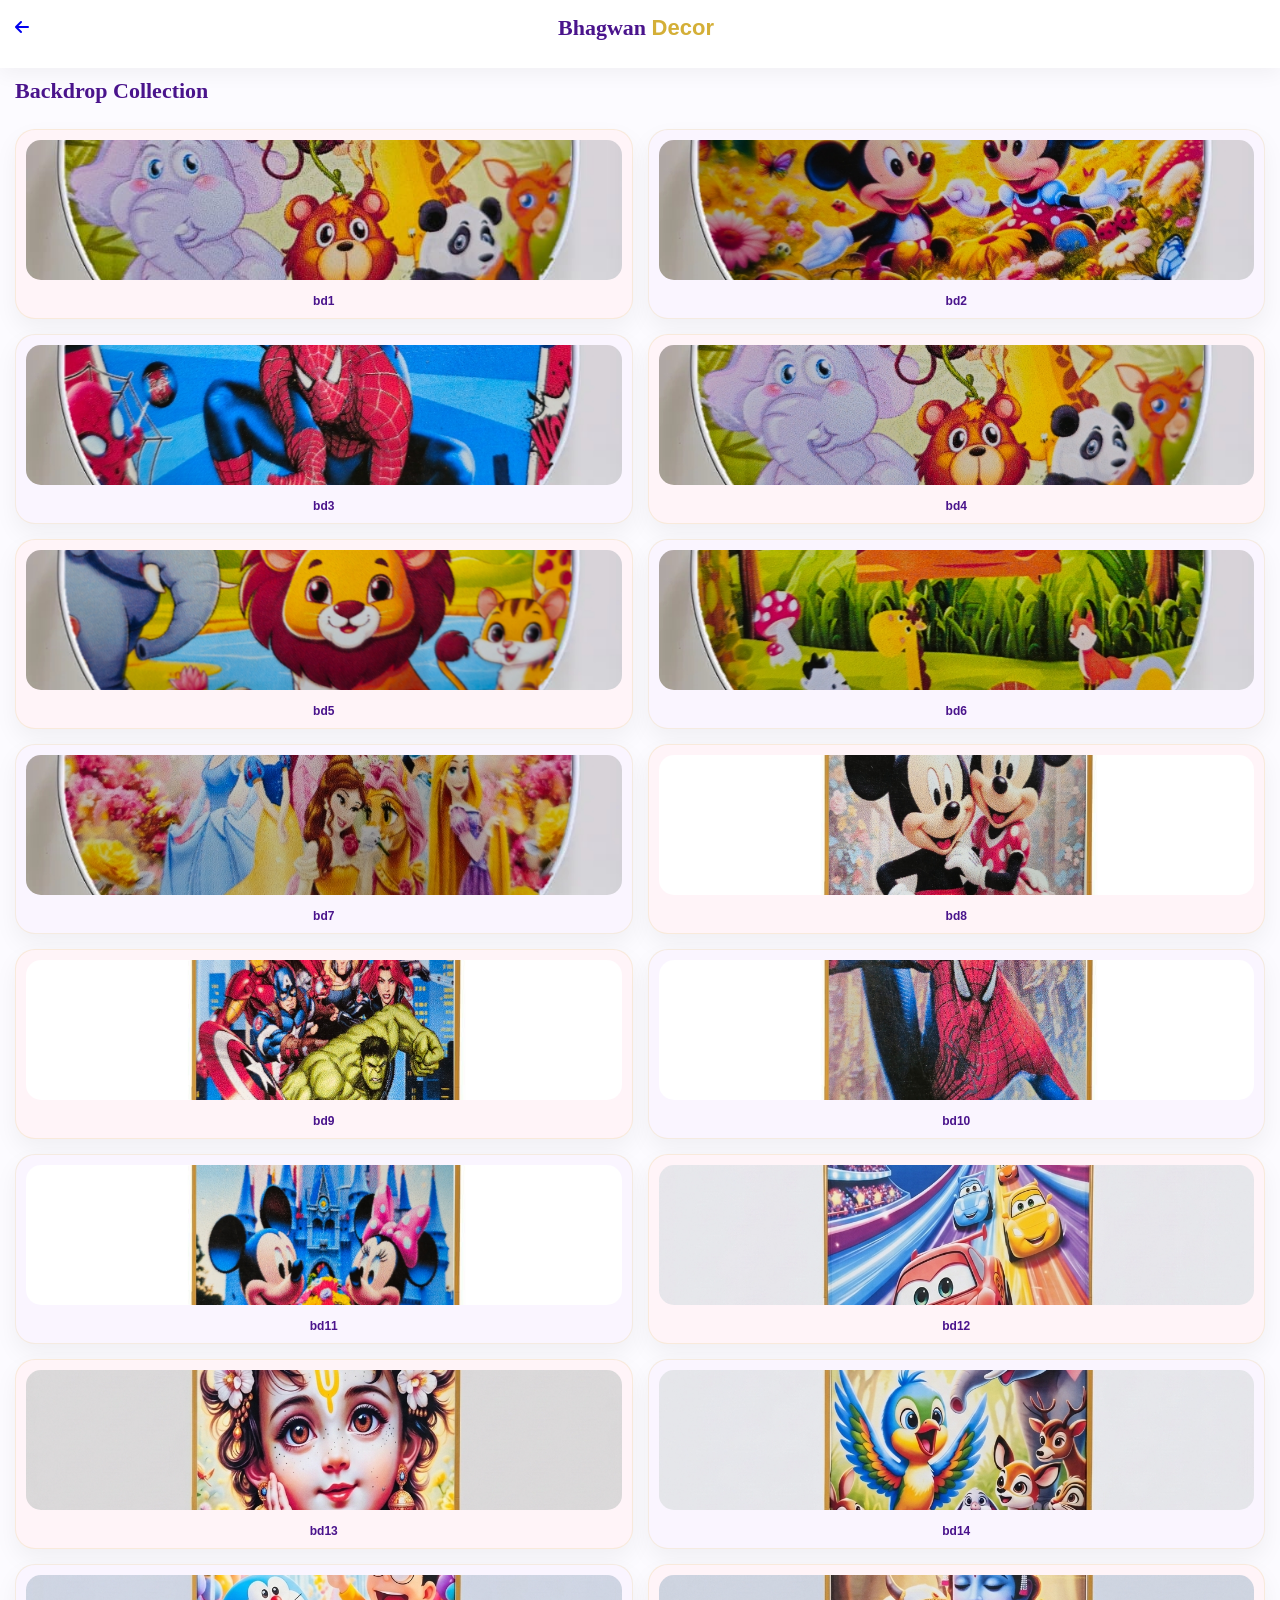
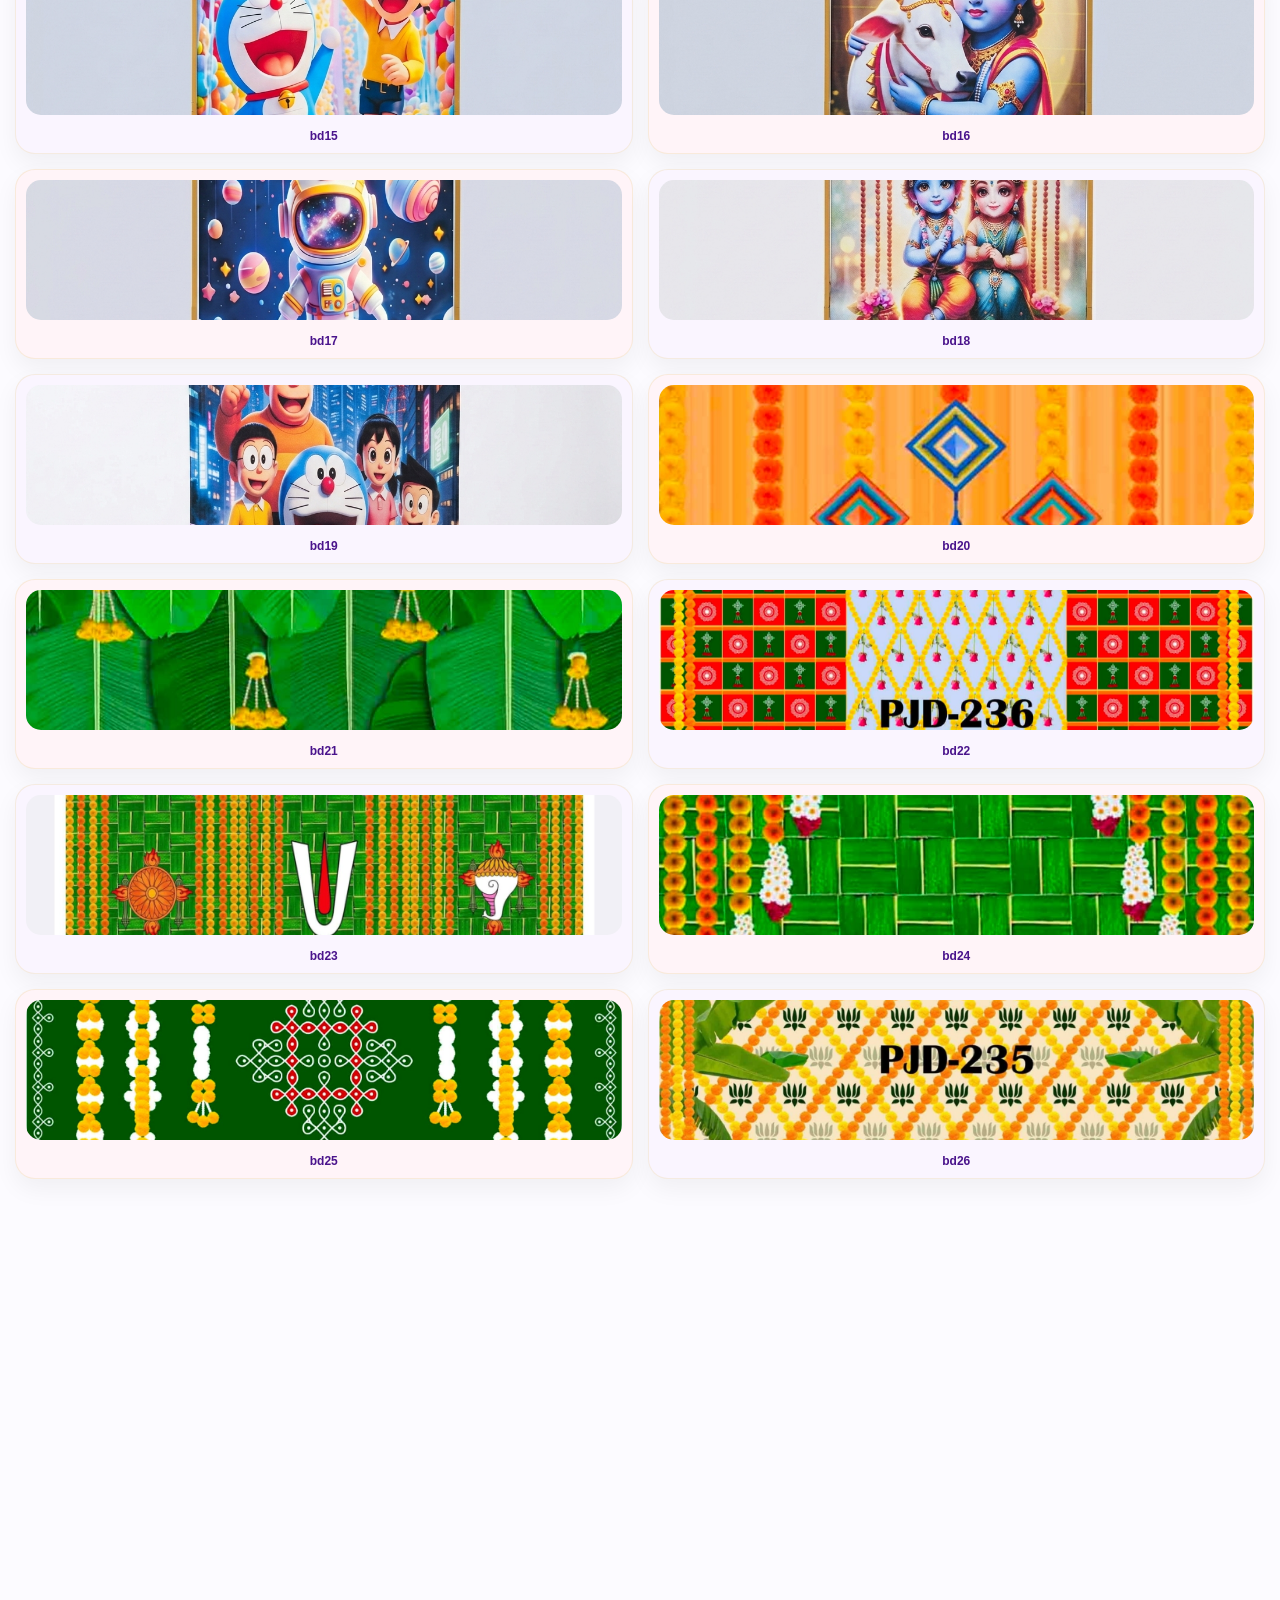
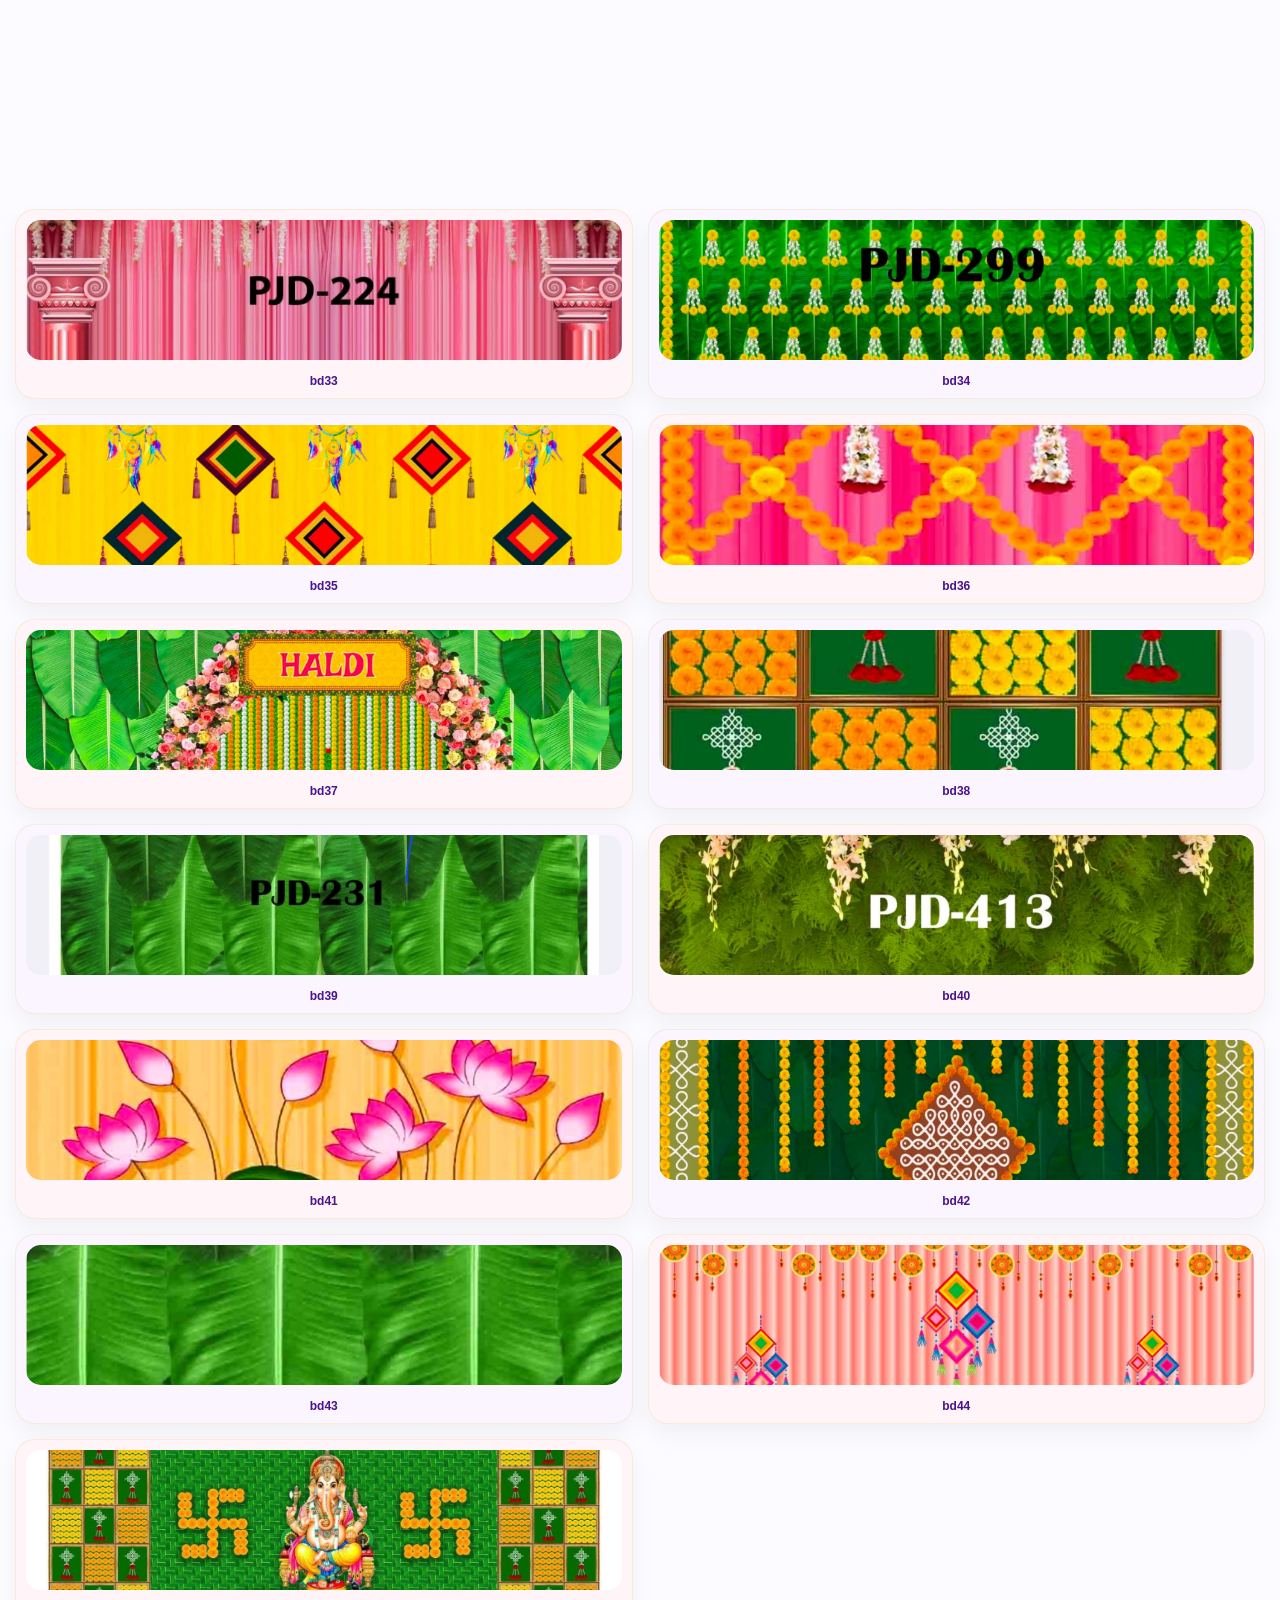
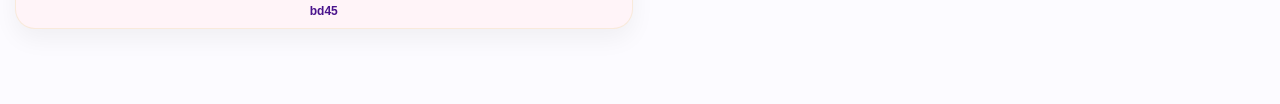
<file: backdrop.html>
<!DOCTYPE html>
<html lang="en">
<head>
    <meta charset="UTF-8">
    <meta name="viewport" content="width=device-width, initial-scale=1.0">
    <title>Backdrop Collection | Bhagwan Decoration</title>
    <link rel="stylesheet" href="https://cdnjs.cloudflare.com/ajax/libs/font-awesome/6.0.0/css/all.min.css">
    <link rel="stylesheet" href="style.css">
</head>
<body>
    <header>
        <div class="top-bar">
            <a href="index.html" class="back-btn"><i class="fas fa-arrow-left"></i></a>
            <div class="logo"><span class="brand">Bhagwan <span class="gold-text">Decor</span></span></div>
            <div style="width:22px;"></div>
        </div>
    </header>

    <main>
        <h2 class="section-title">Backdrop Collection</h2>
        <section class="card-grid">
            <div class="card pink-bg"><img src="backdrop/bd1.jpg" class="grid-img"><h4>bd1</h4></div>
            <div class="card purple-bg"><img src="backdrop/bd2.jpg" class="grid-img"><h4>bd2</h4></div>
            <div class="card purple-bg"><img src="backdrop/bd3.jpg" class="grid-img"><h4>bd3</h4></div>
            <div class="card pink-bg"><img src="backdrop/bd4.jpg" class="grid-img"><h4>bd4</h4></div>
            <div class="card pink-bg"><img src="backdrop/bd5.jpg" class="grid-img"><h4>bd5</h4></div>
            <div class="card purple-bg"><img src="backdrop/bd6.jpg" class="grid-img"><h4>bd6</h4></div>
            <div class="card purple-bg"><img src="backdrop/bd7.jpg" class="grid-img"><h4>bd7</h4></div>
            <div class="card pink-bg"><img src="backdrop/bd8.jpg" class="grid-img"><h4>bd8</h4></div>
            <div class="card pink-bg"><img src="backdrop/bd9.jpg" class="grid-img"><h4>bd9</h4></div>
            <div class="card purple-bg"><img src="backdrop/bd10.jpg" class="grid-img"><h4>bd10</h4></div>

            <div class="card purple-bg"><img src="backdrop/bd11.jpg" class="grid-img"><h4>bd11</h4></div>
            <div class="card pink-bg"><img src="backdrop/bd12.jpg" class="grid-img"><h4>bd12</h4></div>
            <div class="card pink-bg"><img src="backdrop/bd13.jpg" class="grid-img"><h4>bd13</h4></div>
            <div class="card purple-bg"><img src="backdrop/bd14.jpg" class="grid-img"><h4>bd14</h4></div>
            <div class="card purple-bg"><img src="backdrop/bd15.jpg" class="grid-img"><h4>bd15</h4></div>
            <div class="card pink-bg"><img src="backdrop/bd16.jpg" class="grid-img"><h4>bd16</h4></div>
            <div class="card pink-bg"><img src="backdrop/bd17.jpg" class="grid-img"><h4>bd17</h4></div>
            <div class="card purple-bg"><img src="backdrop/bd18.jpg" class="grid-img"><h4>bd18</h4></div>
            <div class="card purple-bg"><img src="backdrop/bd19.jpg" class="grid-img"><h4>bd19</h4></div>
            <div class="card pink-bg"><img src="backdrop/bd20.jpg" class="grid-img"><h4>bd20</h4></div>

            <div class="card pink-bg"><img src="backdrop/bd21.jpg" class="grid-img"><h4>bd21</h4></div>
            <div class="card purple-bg"><img src="backdrop/bd22.jpg" class="grid-img"><h4>bd22</h4></div>
            <div class="card purple-bg"><img src="backdrop/bd23.jpg" class="grid-img"><h4>bd23</h4></div>
            <div class="card pink-bg"><img src="backdrop/bd24.jpg" class="grid-img"><h4>bd24</h4></div>
            <div class="card pink-bg"><img src="backdrop/bd25.jpg" class="grid-img"><h4>bd25</h4></div>
            <div class="card purple-bg"><img src="backdrop/bd26.jpg" class="grid-img"><h4>bd26</h4></div>
            <div class="card purple-bg"><img src="backdrop/bd27.jpg" class="grid-img"><h4>bd27</h4></div>
            <div class="card pink-bg"><img src="backdrop/bd28.jpg" class="grid-img"><h4>bd28</h4></div>
            <div class="card pink-bg"><img src="backdrop/bd29.jpg" class="grid-img"><h4>bd29</h4></div>
            <div class="card purple-bg"><img src="backdrop/bd30.jpg" class="grid-img"><h4>bd30</h4></div>

            <div class="card purple-bg"><img src="backdrop/bd31.jpg" class="grid-img"><h4>bd31</h4></div>
            <div class="card pink-bg"><img src="backdrop/bd32.jpg" class="grid-img"><h4>bd32</h4></div>
            <div class="card pink-bg"><img src="backdrop/bd33.jpg" class="grid-img"><h4>bd33</h4></div>
            <div class="card purple-bg"><img src="backdrop/bd34.jpg" class="grid-img"><h4>bd34</h4></div>
            <div class="card purple-bg"><img src="backdrop/bd35.jpg" class="grid-img"><h4>bd35</h4></div>
            <div class="card pink-bg"><img src="backdrop/bd36.jpg" class="grid-img"><h4>bd36</h4></div>
            <div class="card pink-bg"><img src="backdrop/bd37.jpg" class="grid-img"><h4>bd37</h4></div>
            <div class="card purple-bg"><img src="backdrop/bd38.jpg" class="grid-img"><h4>bd38</h4></div>
            <div class="card purple-bg"><img src="backdrop/bd39.jpg" class="grid-img"><h4>bd39</h4></div>
            <div class="card pink-bg"><img src="backdrop/bd40.jpg" class="grid-img"><h4>bd40</h4></div>

            <div class="card pink-bg"><img src="backdrop/bd41.jpg" class="grid-img"><h4>bd41</h4></div>
            <div class="card purple-bg"><img src="backdrop/bd42.jpg" class="grid-img"><h4>bd42</h4></div>
            <div class="card purple-bg"><img src="backdrop/bd43.jpg" class="grid-img"><h4>bd43</h4></div>
            <div class="card pink-bg"><img src="backdrop/bd44.jpg" class="grid-img"><h4>bd44</h4></div>
            <div class="card pink-bg"><img src="backdrop/bd45.jpg" class="grid-img"><h4>bd45</h4></div>
        </section>
    </main>

    <div style="height: 60px;"></div>

    <script src="script.js"></script>
</body>
</html>
</file>
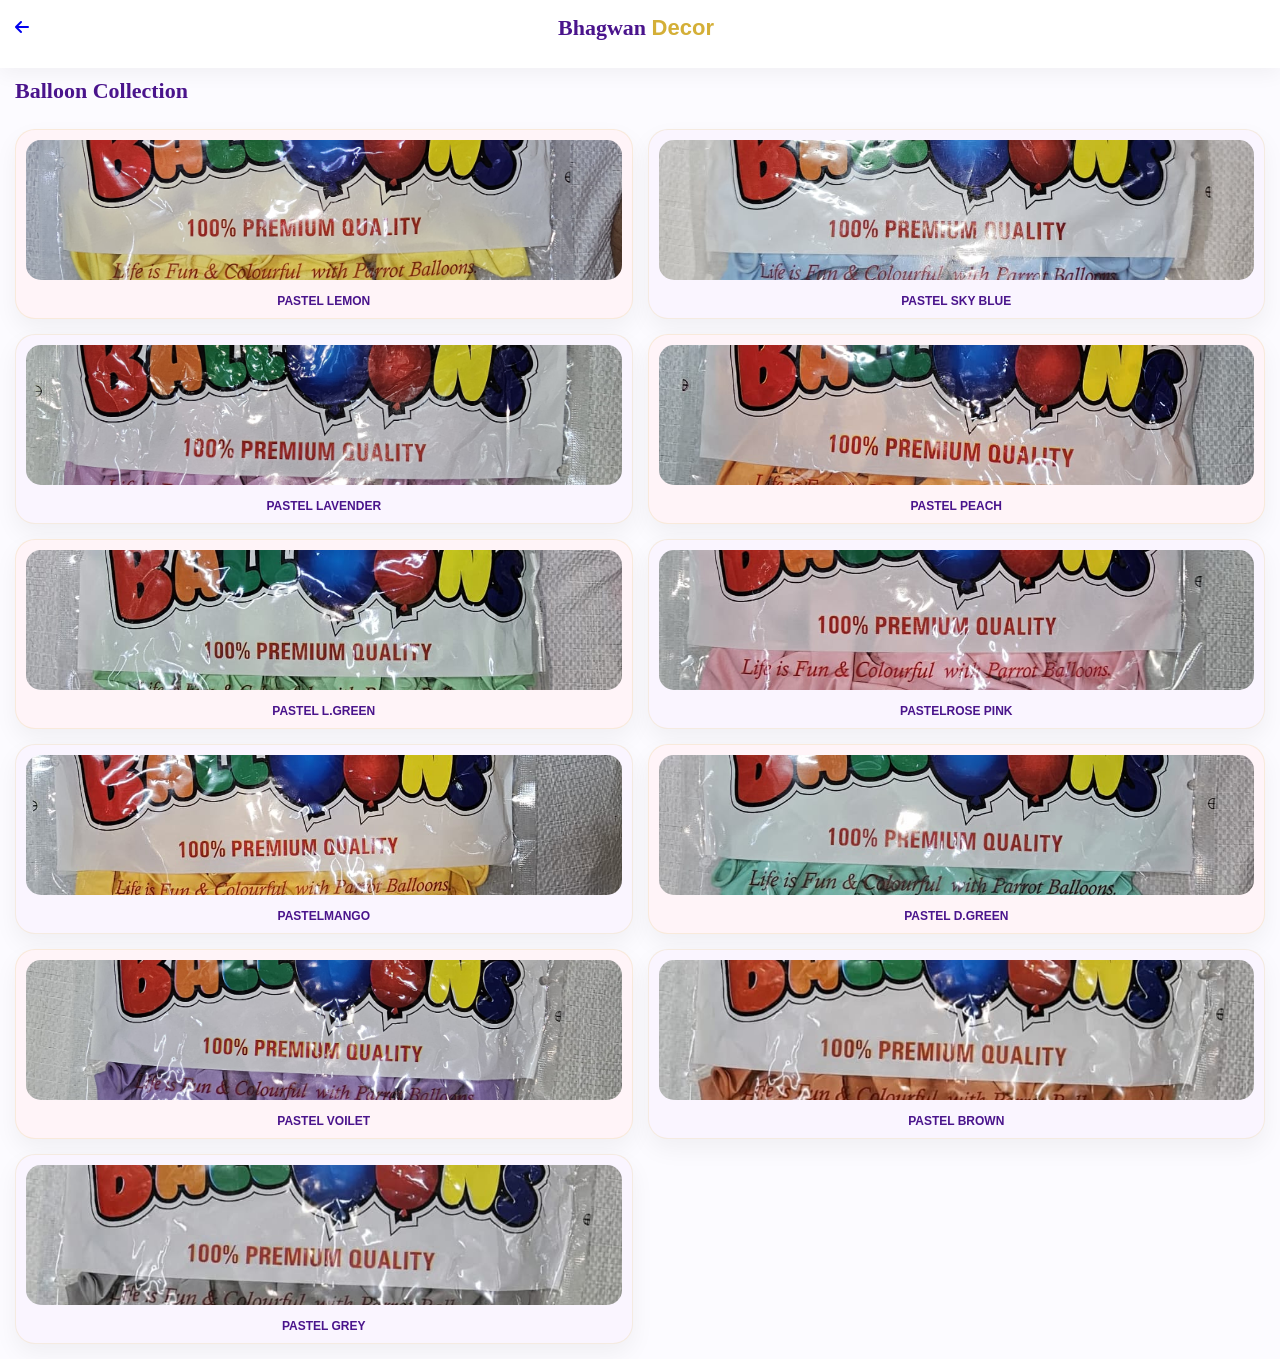
<file: balloon.html>
<!DOCTYPE html>
<html lang="en">
<head>
    <meta charset="UTF-8">
    <meta name="viewport" content="width=device-width, initial-scale=1.0">
    <title>Balloons | Bhagwan Decoration</title>
    <link rel="stylesheet" href="https://cdnjs.cloudflare.com/ajax/libs/font-awesome/6.0.0/css/all.min.css">
    <link rel="stylesheet" href="style.css">
</head>
<body>
    <header>
        <div class="top-bar">
            <a href="index.html" class="back-btn"><i class="fas fa-arrow-left"></i></a>
            <div class="logo"><span class="brand">Bhagwan <span class="gold-text">Decor</span></span></div>
            <div style="width: 22px;"></div>
        </div>
    </header>
    <main>
        <h2 class="section-title">Balloon Collection</h2>
        <section class="card-grid">
            <div class="card pink-bg"><img src="images/p1.jpg" class="grid-img"><h4>PASTEL LEMON</h4></div>
            <div class="card purple-bg"><img src="images/p2.jpg" class="grid-img"><h4>PASTEL SKY BLUE</h4></div>
            <div class="card purple-bg"><img src="images/p3.jpg" class="grid-img"><h4>PASTEL LAVENDER</h4></div>
            <div class="card pink-bg"><img src="images/p4.jpg" class="grid-img"><h4>PASTEL PEACH</h4></div>
            <div class="card pink-bg"><img src="images/p5.jpg" class="grid-img"><h4>PASTEL L.GREEN</h4></div>
            <div class="card purple-bg"><img src="images/p6.jpg" class="grid-img"><h4>PASTELROSE PINK</h4></div>
            <div class="card purple-bg"><img src="images/p7.jpg" class="grid-img"><h4>PASTELMANGO</h4></div>
            <div class="card pink-bg"><img src="images/p8.jpg" class="grid-img"><h4>PASTEL D.GREEN</h4></div>
            <div class="card pink-bg"><img src="images/p9.jpg" class="grid-img"><h4>PASTEL VOILET</h4></div>
            <div class="card purple-bg"><img src="images/p10.jpg" class="grid-img"><h4>PASTEL BROWN</h4></div>
            <div class="card purple-bg"><img src="images/p11.jpg" class="grid-img"><h4>PASTEL GREY</h4></div>
        </section>
    </main>
    <script src="script.js"></script>
</body>
</html>
</file>
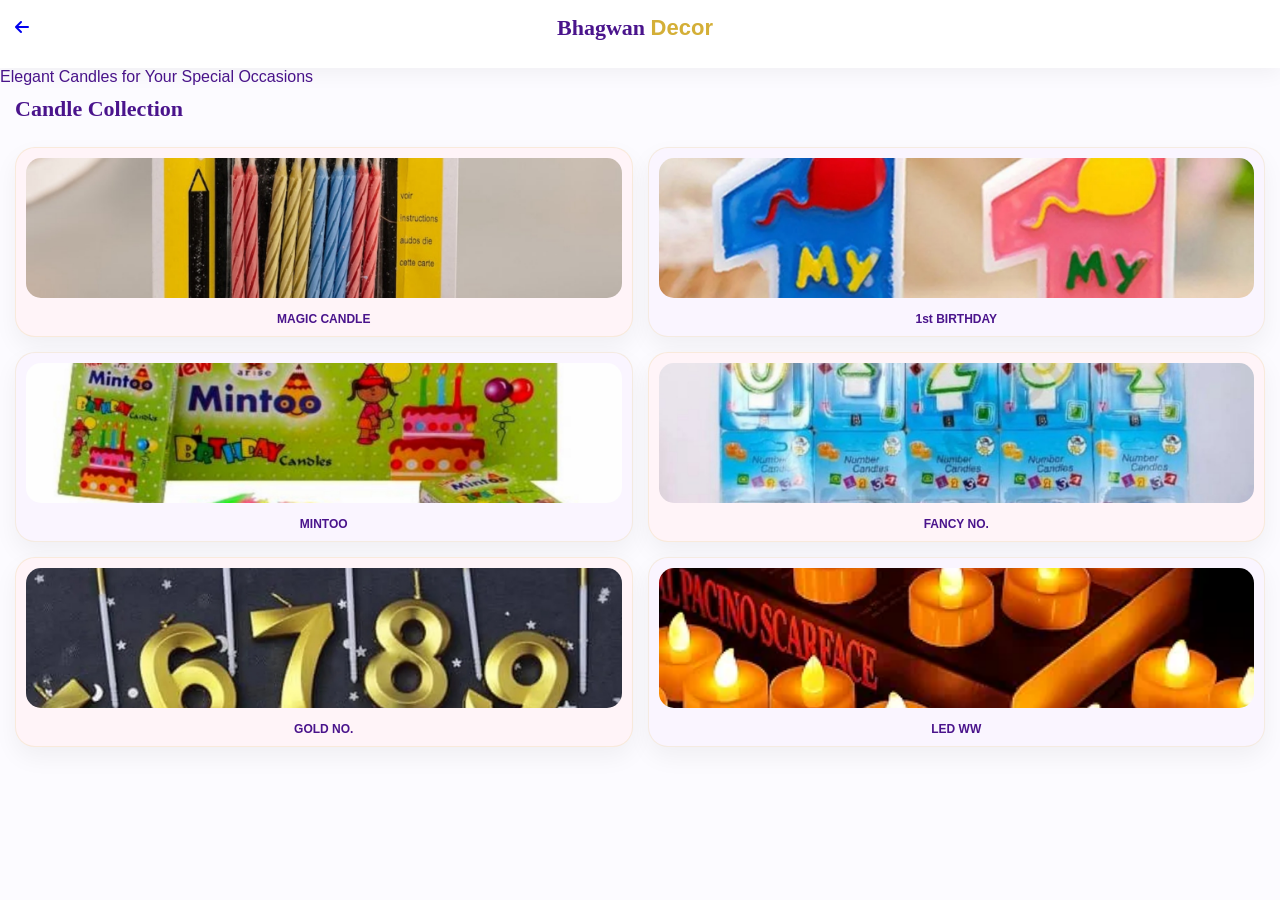
<file: candle.html>
<!DOCTYPE html>
<html lang="en">
<head>
    <meta charset="UTF-8">
    <meta name="viewport" content="width=device-width, initial-scale=1.0">
    <title>Candle Collection | Bhagwan Decoration</title>
    <link rel="stylesheet" href="https://cdnjs.cloudflare.com/ajax/libs/font-awesome/6.0.0/css/all.min.css">
    <link rel="stylesheet" href="style.css">
</head>
<body>

    <header>
        <div class="top-bar">
            <a href="index.html" class="back-btn">
                <i class="fas fa-arrow-left"></i>
            </a>
            <div class="logo">
                <span class="brand">Bhagwan <span class="gold-text">Decor</span></span>
            </div>
            <div style="width:24px;"></div> </div>
    </header>

    <main>
        <div class="promo-banner">
            <p>Elegant Candles for Your Special Occasions</p>
        </div>

        <h2 class="section-title">Candle Collection</h2>
        
        <section class="card-grid">
            <div class="card pink-bg">
                <img src="candle/c1.jpg" class="grid-img" alt="c1">
                <h4>MAGIC CANDLE</h4>
            </div>
            <div class="card purple-bg">
                <img src="candle/c2.jpg" class="grid-img" alt="c2">
                <h4>1st BIRTHDAY</h4>
            </div>
            <div class="card purple-bg">
                <img src="candle/c3.jpg" class="grid-img" alt="c3">
                <h4>MINTOO</h4>
            </div>
            <div class="card pink-bg">
                <img src="candle/c4.jpg" class="grid-img" alt="c4">
                <h4>FANCY NO.</h4>
            </div>
            <div class="card pink-bg">
                <img src="candle/c5.jpg" class="grid-img" alt="c5">
                <h4>GOLD NO.</h4>
            </div>
            <div class="card purple-bg">
                <img src="candle/c6.jpg" class="grid-img" alt="c6">
                <h4>LED WW</h4>
            </div>
        </section>
    </main>

    <div style="height: 50px;"></div>

    <script src="script.js"></script>

</body>
</html>
</file>
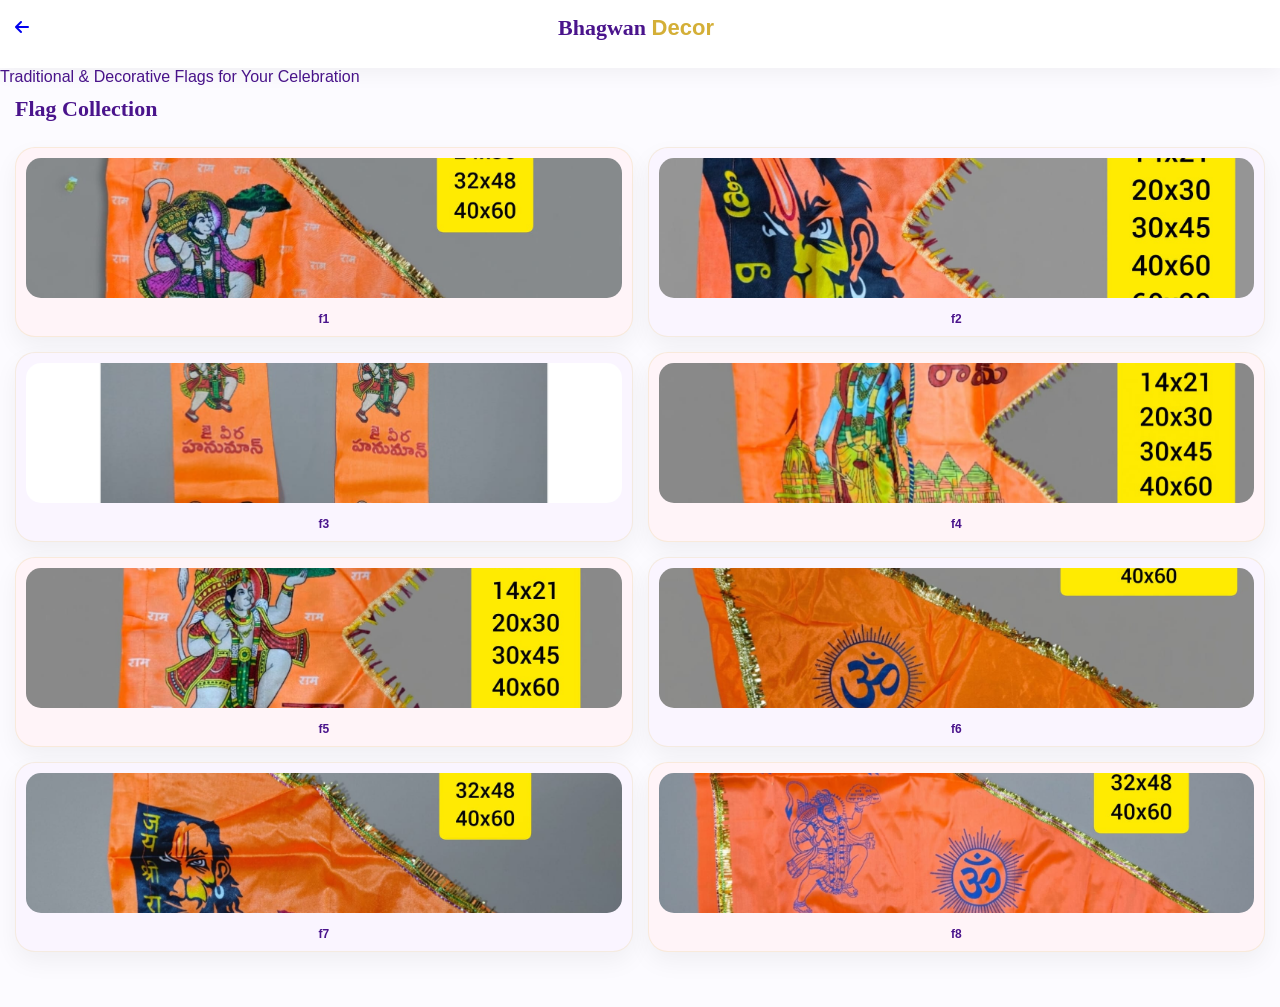
<file: flag.html>
<!DOCTYPE html>
<html lang="en">
<head>
    <meta charset="UTF-8">
    <meta name="viewport" content="width=device-width, initial-scale=1.0">
    <title>Flag Collection | Bhagwan Decoration</title>
    <link rel="stylesheet" href="https://cdnjs.cloudflare.com/ajax/libs/font-awesome/6.0.0/css/all.min.css">
    <link rel="stylesheet" href="style.css">
</head>
<body>

    <header>
        <div class="top-bar">
            <a href="index.html" class="back-btn"><i class="fas fa-arrow-left"></i></a>
            <div class="logo"><span class="brand">Bhagwan <span class="gold-text">Decor</span></span></div>
            <div style="width:22px;"></div>
        </div>
    </header>

    <main>
        <div class="promo-banner">
            <p>Traditional & Decorative Flags for Your Celebration</p>
        </div>

        <h2 class="section-title">Flag Collection</h2>
        
        <section class="card-grid">
            <div class="card pink-bg"><img src="flags/f1.jpg" class="grid-img"><h4>f1</h4></div>
            <div class="card purple-bg"><img src="flags/f2.jpg" class="grid-img"><h4>f2</h4></div>
            <div class="card purple-bg"><img src="flags/f3.jpg" class="grid-img"><h4>f3</h4></div>
            <div class="card pink-bg"><img src="flags/f4.jpg" class="grid-img"><h4>f4</h4></div>
            <div class="card pink-bg"><img src="flags/f5.jpg" class="grid-img"><h4>f5</h4></div>
            <div class="card purple-bg"><img src="flags/f6.jpg" class="grid-img"><h4>f6</h4></div>
            <div class="card purple-bg"><img src="flags/f7.jpg" class="grid-img"><h4>f7</h4></div>
            <div class="card pink-bg"><img src="flags/f8.jpg" class="grid-img"><h4>f8</h4></div>
        </section>
    </main>

    <div style="height: 40px;"></div>

    <script src="script.js"></script>
</body>
</html>
</file>
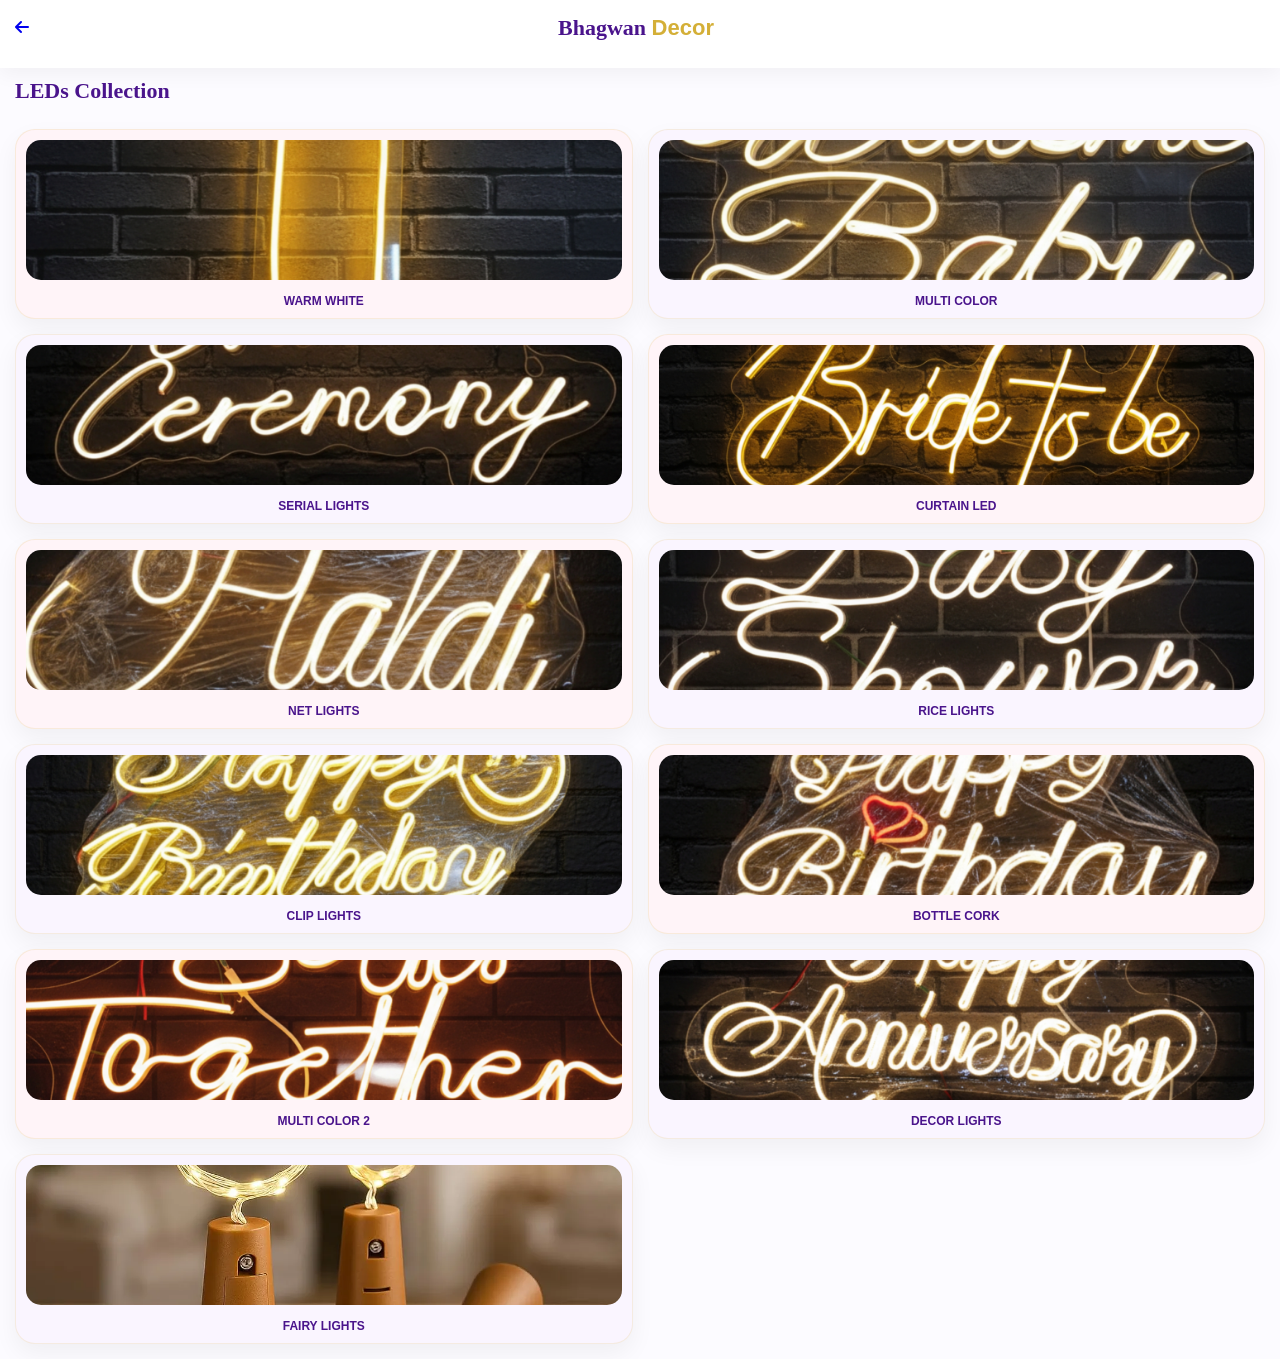
<file: leds.html>
<!DOCTYPE html>
<html lang="en">
<head>
    <meta charset="UTF-8">
    <meta name="viewport" content="width=device-width, initial-scale=1.0">
    <title>LED Lights | Bhagwan Decoration</title>
    <link rel="stylesheet" href="https://cdnjs.cloudflare.com/ajax/libs/font-awesome/6.0.0/css/all.min.css">
    <link rel="stylesheet" href="style.css">
</head>
<body>
    <header><div class="top-bar"><a href="index.html" class="back-btn"><i class="fas fa-arrow-left"></i></a><div class="logo"><span class="brand">Bhagwan <span class="gold-text">Decor</span></span></div><div style="width:22px;"></div></div></header>
    <main>
        <h2 class="section-title">LEDs Collection</h2>
        <section class="card-grid">
            <div class="card pink-bg"><img src="leds/nn1.jpg" class="grid-img"><h4>WARM WHITE</h4></div>
            <div class="card purple-bg"><img src="leds/nn2.jpg" class="grid-img"><h4>MULTI COLOR</h4></div>
            <div class="card purple-bg"><img src="leds/nn3.jpg" class="grid-img"><h4>SERIAL LIGHTS</h4></div>
            <div class="card pink-bg"><img src="leds/nn4.jpg" class="grid-img"><h4>CURTAIN LED</h4></div>
            <div class="card pink-bg"><img src="leds/nn5.jpg" class="grid-img"><h4>NET LIGHTS</h4></div>
            <div class="card purple-bg"><img src="leds/nn6.jpg" class="grid-img"><h4>RICE LIGHTS</h4></div>
            <div class="card purple-bg"><img src="leds/nn7.jpg" class="grid-img"><h4>CLIP LIGHTS</h4></div>
            <div class="card pink-bg"><img src="leds/nn8.jpg" class="grid-img"><h4>BOTTLE CORK</h4></div>
            <div class="card pink-bg"><img src="leds/nn9.jpg" class="grid-img"><h4>MULTI COLOR 2</h4></div>
            <div class="card purple-bg"><img src="leds/nn10.jpg" class="grid-img"><h4>DECOR LIGHTS</h4></div>
            <div class="card purple-bg"><img src="leds/nn11.jpg" class="grid-img"><h4>FAIRY LIGHTS</h4></div>
        </section>
    </main>
    <script src="script.js"></script>
</body>
</html>
</file>
<file: style.css>
*{
margin:0;
padding:0;
box-sizing:border-box;
font-family:'Poppins',sans-serif;
}

body{
background:#fcfbff;
color:#4a148c;
overflow-x:hidden;
}

/* HEADER */

header{
position:sticky;
top:0;
z-index:1000;

background:rgba(255,255,255,.95);

backdrop-filter:blur(12px);

padding:15px;

box-shadow:0 5px 20px rgba(0,0,0,.05);
}

.top-bar{
display:flex;
justify-content:space-between;
align-items:center;
margin-bottom:12px;
}

.brand{
font-size:22px;
font-family:'Playfair Display',serif;
font-weight:700;
}

.gold-text{
color:#d4af37;
}

.menu-icon{
font-size:24px;
cursor:pointer;
color:#8e24aa;
}

.location-link{
text-decoration:none;
}

.location-box{
padding:6px 12px;
border-radius:30px;
border:1px solid #d4af37;
font-size:13px;
color:#8e24aa;
}

/* SEARCH */

.search-box{
display:flex;
align-items:center;
background:#f6efff;
padding:12px 15px;
border-radius:30px;
}

.search-box input{
width:100%;
border:none;
outline:none;
background:none;
font-size:14px;
}

.search-box i{
color:#8e24aa;
}

/* SIDEBAR */

.sidebar{
height:100%;
width:0;
position:fixed;
z-index:9999;
top:0;
left:0;
background:white;
overflow-x:hidden;
transition:.4s;
box-shadow:5px 0 25px rgba(0,0,0,.15);
}

.sidebar-header{
padding:25px;
background:#f8f1ff;
display:flex;
justify-content:space-between;
align-items:center;
}

.sidebar-links a{
display:flex;
align-items:center;
gap:12px;

padding:16px 25px;

text-decoration:none;

font-weight:600;

color:#4a148c;

border-bottom:1px solid #f4ebff;
}

.sidebar-links a:hover{
background:#faf6ff;
}

.contact-section{
padding:20px;
}

.contact-section h4{
margin-bottom:15px;
}

.contact-item{
display:flex !important;
gap:10px;
margin-bottom:10px;
}

.overlay{
display:none;
position:fixed;
width:100%;
height:100%;
background:rgba(0,0,0,.5);
z-index:9998;
}

/* HERO */

.hero-banner{
height:300px;

margin:15px;

border-radius:25px;

overflow:hidden;

background:
linear-gradient(
rgba(0,0,0,.45),
rgba(0,0,0,.45)
),
url('images/banner.jpg');

background-size:cover;
background-position:center;

display:flex;
align-items:center;
justify-content:center;
}

.hero-overlay{
text-align:center;
padding:20px;
color:white;
}

.hero-overlay h1{
font-size:32px;
font-family:'Playfair Display',serif;
margin-bottom:10px;
}

.hero-overlay p{
font-size:15px;
}

.hero-btn{
display:inline-block;
margin-top:20px;

padding:12px 30px;

background:#d4af37;

color:white;

text-decoration:none;

font-weight:600;

border-radius:40px;

transition:.3s;
}

.hero-btn:hover{
transform:translateY(-2px);
}

/* SECTION */

.section-title{
padding:10px 15px;
font-size:22px;
font-family:'Playfair Display',serif;
}

/* GRID */

.card-grid{
display:grid;
grid-template-columns:1fr 1fr;
gap:15px;
padding:15px;
}

.card-link{
text-decoration:none;
}

.card{
position:relative;

overflow:hidden;

border-radius:20px;

padding:10px;

background:white;

transition:.35s;

box-shadow:0 10px 25px rgba(0,0,0,.05);

border:1px solid rgba(212,175,55,.15);
}

.card:hover{
transform:translateY(-6px);

box-shadow:
0 15px 35px rgba(212,175,55,.25);
}

.grid-img{
width:100%;
height:140px;
object-fit:cover;
border-radius:15px;
}

.pink-bg{
background:#fff4f8;
}

.purple-bg{
background:#faf5ff;
}

.card h4{
margin-top:10px;
text-align:center;
font-size:12px;
color:#4a148c;
}

.badge{
position:absolute;
top:15px;
right:15px;

width:32px;
height:32px;

border-radius:50%;

background:#d4af37;

color:white;

display:flex;
align-items:center;
justify-content:center;

font-size:12px;
font-weight:700;
}

/* FOOTER */

.luxury-footer{
margin-top:30px;

background:#4a148c;

padding:40px 20px;

text-align:center;

color:white;
}

.footer-links{
margin-top:15px;

display:flex;
justify-content:center;
gap:20px;
}

.footer-links a{
color:#d4af37;
text-decoration:none;
font-weight:600;
}

.copyright{
margin-top:20px;
font-size:12px;
opacity:.8;
}

/* WHATSAPP */

.whatsapp-float{
position:fixed;

right:20px;
bottom:20px;

width:60px;
height:60px;

background:#25D366;

border-radius:50%;

display:flex;
align-items:center;
justify-content:center;

font-size:28px;

color:white;

text-decoration:none;

z-index:9999;

box-shadow:
0 8px 25px rgba(0,0,0,.25);
}

/* MODAL */

.modal{
display:none;
position:fixed;
top:0;
left:0;

width:100%;
height:100%;

background:rgba(0,0,0,.9);

z-index:99999;

align-items:center;
justify-content:center;
}

.modal-content{
max-width:90%;
max-height:85%;
border-radius:12px;
}

/* MOBILE */

@media(max-width:500px){

.hero-overlay h1{
font-size:26px;
}

.grid-img{
height:125px;
}

}
</file>
